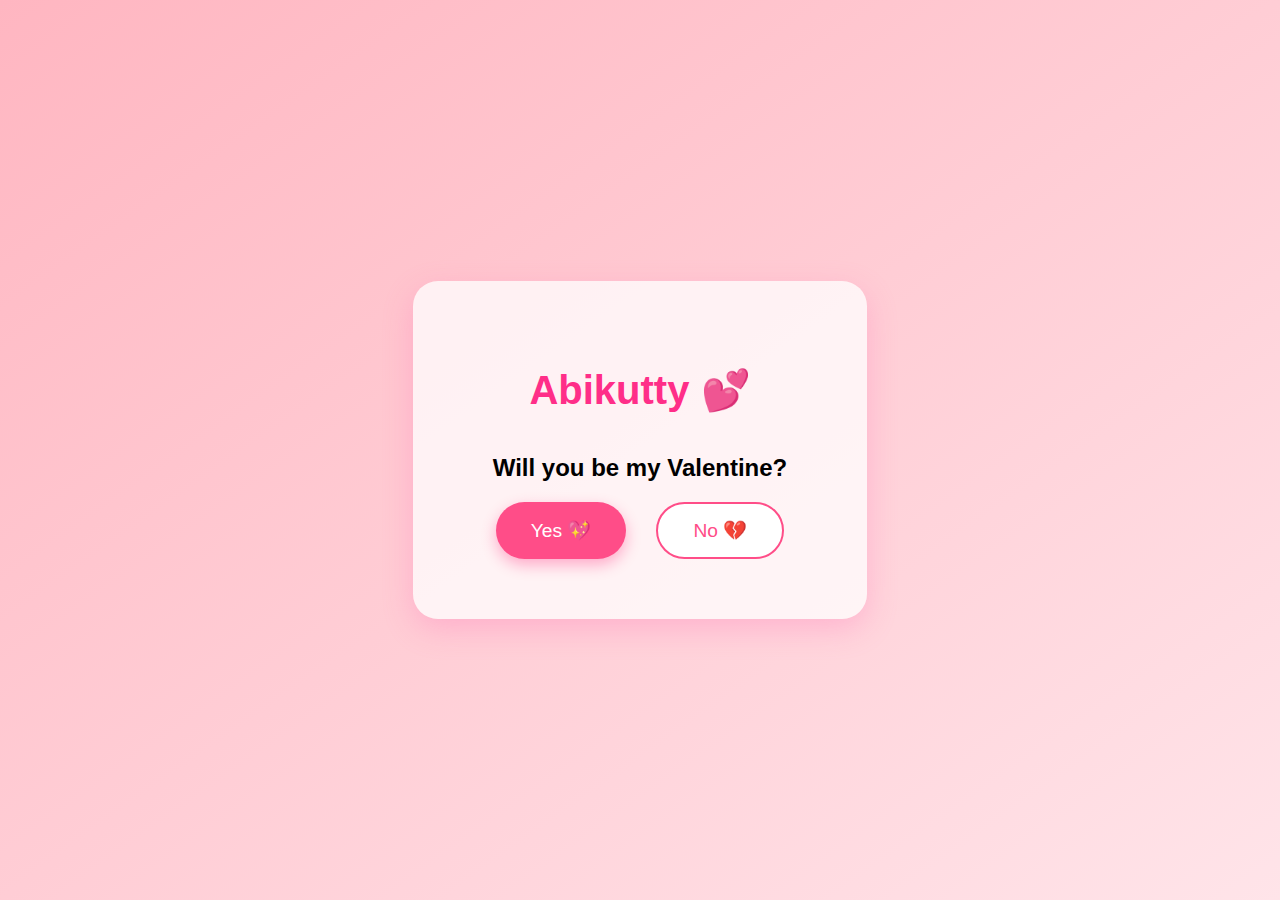
<file: index.html>
<!DOCTYPE html>
<html lang="en">
<head>
  <meta charset="UTF-8" />
  <meta name="viewport" content="width=device-width, initial-scale=1.0"/>
  <title>Valentine 💖</title>
  <link rel="stylesheet" href="style.css" />
</head>
<body>

  <div class="container">
    <h1 class="name">Abikutty 💕</h1>
    <h2>Will you be my Valentine?</h2>

    <div class="buttons">
      <button id="yesBtn">Yes 💖</button>
      <button id="noBtn">No 💔</button>
    </div>
  </div>

  <script src="script.js"></script>
</body>
</html>
</file>
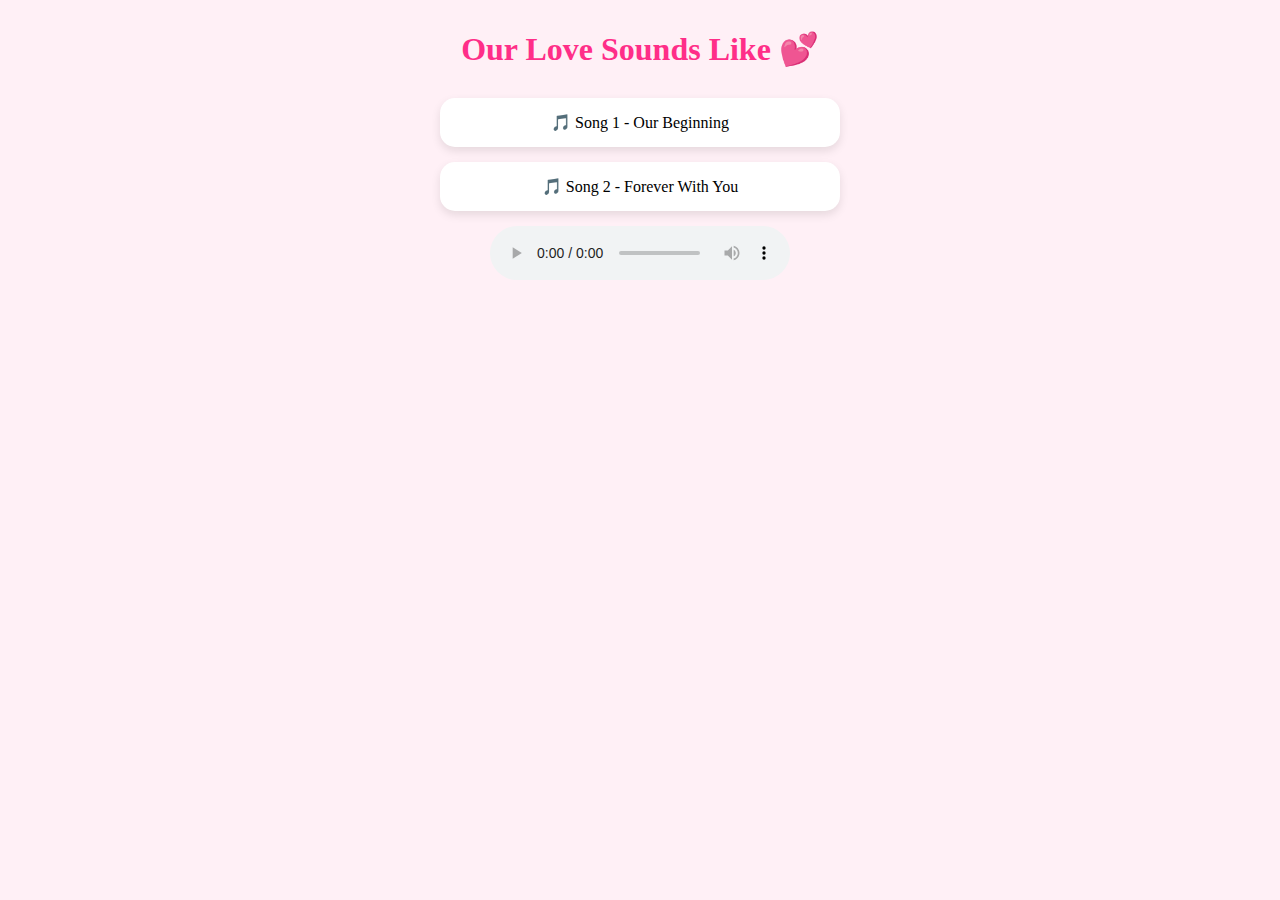
<file: gift1.html>
<!DOCTYPE html>
<html lang="en">
  <head>
    <meta charset="UTF-8" />
    <title>Our Love Sounds Like 🎶</title>
    <link rel="stylesheet" href="gift1.css" />
  </head>
  <body>
    <h1>Our Love Sounds Like 💕</h1>

    <div class="playlist">
      <div class="song" onclick="playSong('assets/song1.mp3')">
        🎵 Song 1 - Our Beginning
      </div>

      <div class="song" onclick="playSong('assets/song2.mp3')">
        🎵 Song 2 - Forever With You
      </div>
    </div>

    <audio id="player" controls></audio>

    <script src="gift1.js"></script>
  </body>
</html>
</file>
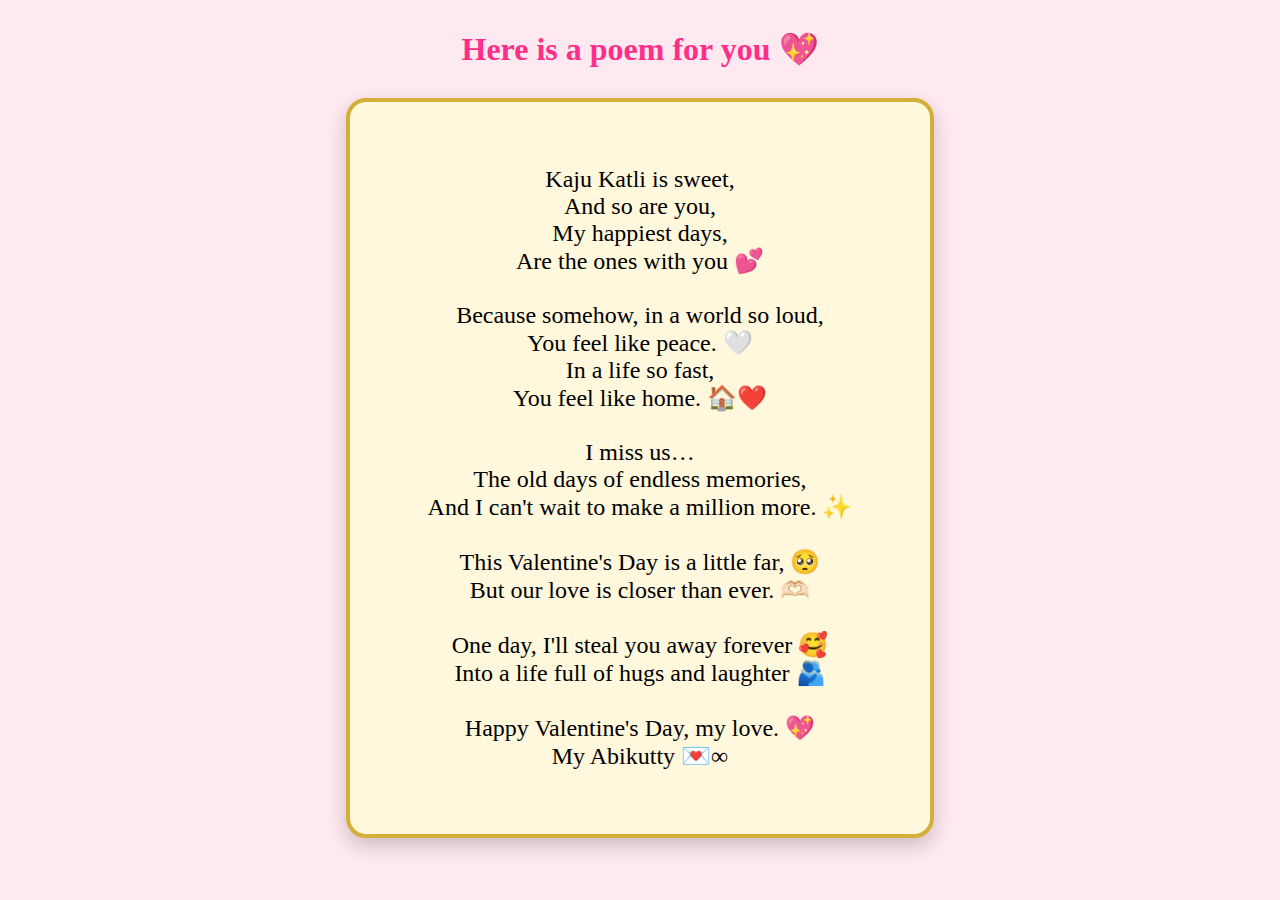
<file: gift2.html>
<!doctype html>
<html lang="en">
  <head>
    <meta charset="UTF-8" />
    <title>Poem For You 💌</title>
    <link rel="stylesheet" href="gift2.css" />
  </head>
  <body>
    <h1>Here is a poem for you 💖</h1>

    <div class="scroll">
      <p>
        Kaju Katli is sweet,<br />
        And so are you,<br />
        My happiest days,<br />
        Are the ones with you 💕<br /><br />

        Because somehow, in a world so loud,<br />
        You feel like peace. 🤍<br />
        In a life so fast,<br />
        You feel like home. 🏠❤️<br /><br />

        I miss us…<br />
        The old days of endless memories,<br />
        And I can't wait to make a million more. ✨<br /><br />

        This Valentine's Day is a little far, 🥺<br />
        But our love is closer than ever. 🫶🏻<br /><br />

        One day, I'll steal you away forever 🥰<br />
        Into a life full of hugs and laughter 🫂<br /><br />

        Happy Valentine's Day, my love. 💖<br />
        My Abikutty 💌∞<br />
      </p>
    </div>
  </body>
</html>
</file>
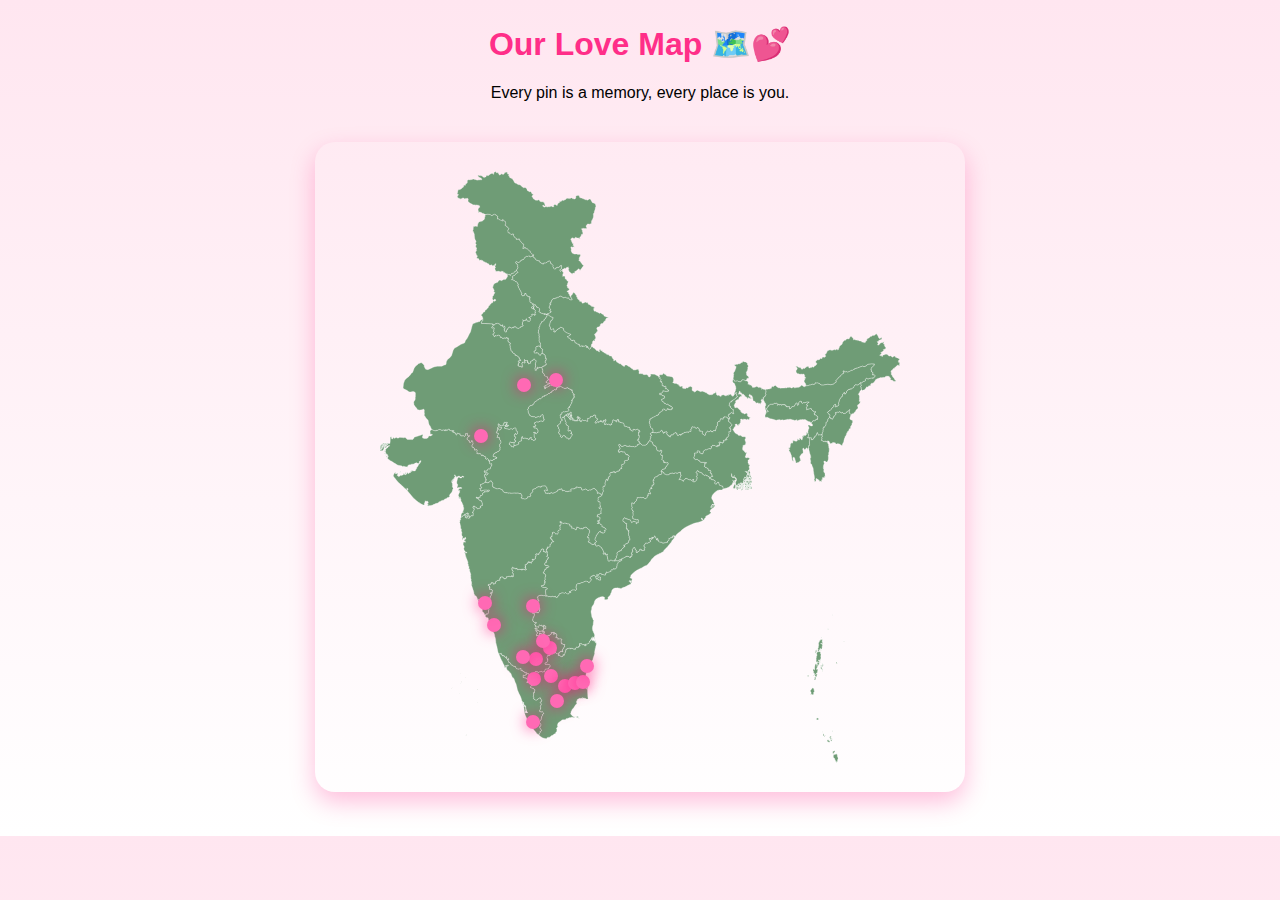
<file: gift3.html>
<!DOCTYPE html>
<html lang="en">
  <head>
    <meta charset="UTF-8" />
    <title>Our Love Map 💖</title>
    <link rel="stylesheet" href="gift3.css" />
  </head>
  <body>
    <h1>Our Love Map 🗺️💕</h1>
    <p>Every pin is a memory, every place is you.</p>

    <div id="map-wrapper">
      <!-- Use YOUR SVG -->
      <img src="assets/in.svg" id="india-map" />

      <!-- Pins Overlay -->
      <div id="pins-layer"></div>
    </div>

    <!-- Popup -->
    <div id="popup" class="popup hidden">
      <img id="popup-img" />
      <h2 id="popup-title"></h2>
      <p id="popup-desc"></p>
      <button onclick="closePopup()">Close 💗</button>
    </div>

    <script src="gift3.js"></script>
  </body>
</html>
</file>
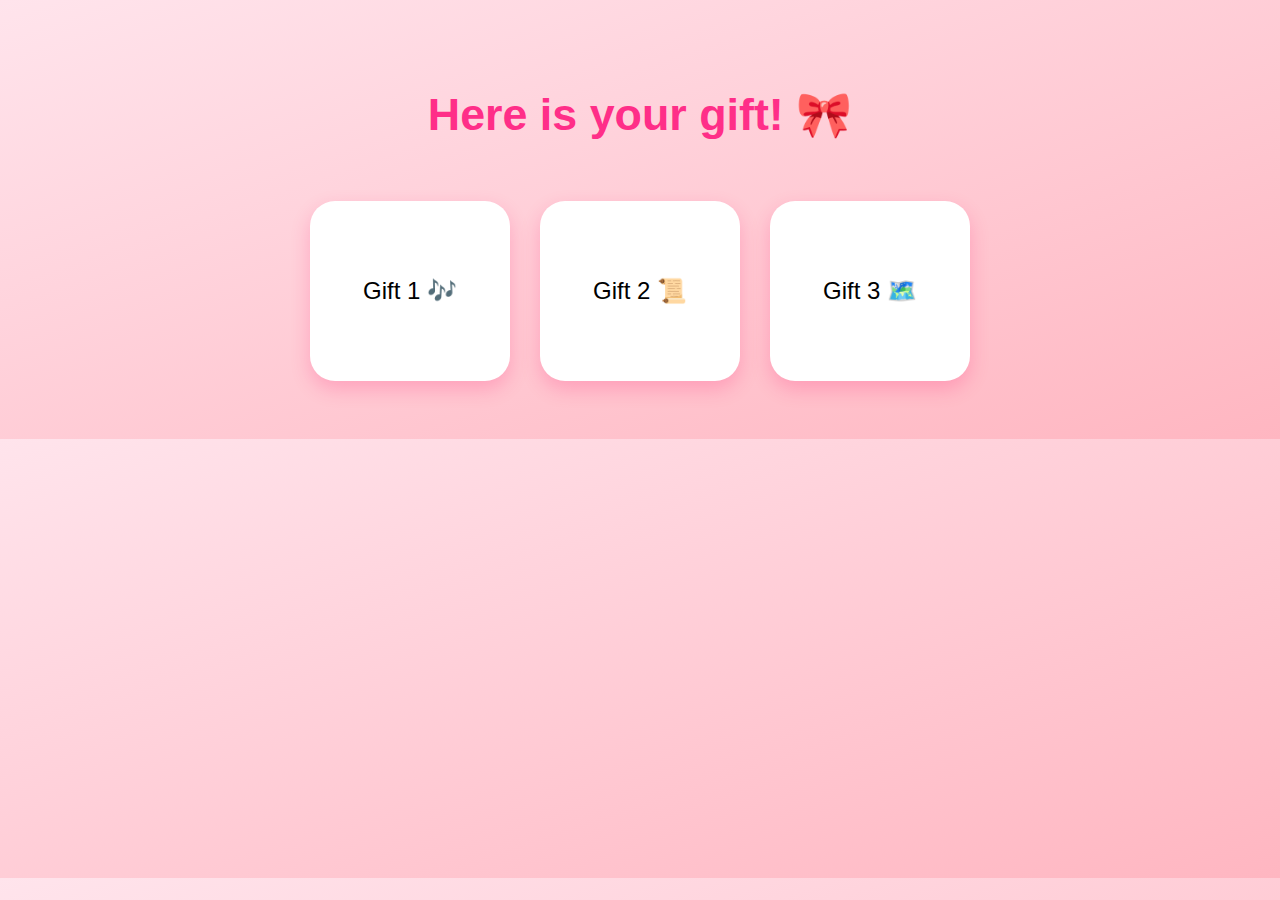
<file: yes.html>
<!DOCTYPE html>
<html lang="en">
  <head>
    <meta charset="UTF-8" />
    <title>Here is your gift!</title>
    <link rel="stylesheet" href="yes.css" />
  </head>
  <body>
    <h1>Here is your gift! 🎀</h1>

    <div class="cards">
      <div class="card" onclick="location.href='gift1.html'">Gift 1 🎶</div>
      <div class="card" onclick="location.href='gift2.html'">Gift 2 📜</div>
      <div class="card" onclick="location.href='gift3.html'">Gift 3 🗺️</div>
    </div>
  </body>
</html>
</file>
<file: style.css>
body {
  margin: 0;
  padding: 0;
  font-family: "Poppins", sans-serif;
  background: linear-gradient(to bottom right, #ffb6c1, #ffe4e9);
  height: 100vh;
  display: flex;
  justify-content: center;
  align-items: center;
}

.container {
  text-align: center;
  background: rgba(255, 255, 255, 0.75);
  padding: 60px 80px;
  border-radius: 25px;
  box-shadow: 0 10px 30px rgba(255, 105, 180, 0.3);
}

h1 {
  font-size: 2.5rem;
  color: #ff2e88;
  margin-bottom: 40px;
}

.buttons {
  position: relative;
  display: flex;
  justify-content: center;
  gap: 30px;
}

button {
  font-size: 1.2rem;
  padding: 15px 35px;
  border: none;
  border-radius: 50px;
  cursor: pointer;
  transition: 0.3s ease;
}

#yesBtn {
  background: #ff4d88;
  color: white;
  box-shadow: 0 6px 15px rgba(255, 0, 100, 0.3);
}

#yesBtn:hover {
  transform: scale(1.1);
}

#noBtn {
  background: white;
  color: #ff4d88;
  border: 2px solid #ff4d88;
  position: relative;
  transition: transform 0.3s ease;
}
</file>
<file: gift1.css>
body {
  font-family: Poppins;
  background: #fff0f6;
  text-align: center;
}

h1 {
  margin: 30px;
  color: #ff2e88;
}

/* Song Display Box */
.song-display {
  width: 350px;
  margin: 0 auto 40px auto;
  background: white;
  border-radius: 20px;
  padding: 20px;
  box-shadow: 0 6px 15px rgba(0, 0, 0, 0.15);
}

/* ✅ Image Fix */
.song-display img {
  width: 100%;
  max-width: 300px; /* prevents huge images */
  max-height: 250px; /* keeps height controlled */
  object-fit: contain; /* maintains aspect ratio */
  border-radius: 15px;
  display: block;
  margin: auto;
  transition: 0.3s ease;
}

/* Song Title */
.song-display p {
  margin-top: 15px;
  font-size: 1.2rem;
  color: #ff4d88;
}

/* Playlist */
.playlist {
  width: 400px;
  margin: auto;
}

.song {
  background: white;
  padding: 15px;
  margin: 15px 0;
  border-radius: 15px;
  cursor: pointer;
  box-shadow: 0 4px 10px rgba(0, 0, 0, 0.1);
  transition: 0.25s ease;
}

.song:hover {
  transform: scale(1.05);
}
</file>
<file: gift2.css>
body {
  background: #ffe9f0;
  font-family: "Georgia", cursive;
  text-align: center;
}

h1 {
  margin: 30px;
  color: #ff2e88;
  font-family: Poppins;
}

.scroll {
  width: 500px;
  margin: auto;
  background: #fff8dc;
  padding: 40px;
  border-radius: 20px;
  border: 4px solid #d4af37;
  box-shadow: 0 8px 20px rgba(0, 0, 0, 0.2);
  font-size: 1.5rem;
  font-family: "Brush Script MT", cursive;
}
</file>
<file: gift3.css>
body {
  margin: 0;
  font-family: "Poppins", sans-serif;
  text-align: center;
  background: linear-gradient(to bottom, #ffe6f0, white);
}

h1 {
  margin-top: 25px;
  color: #ff2e88;
}

#map-wrapper {
  width: 650px;
  margin: 40px auto;
  position: relative;
}

#india-map {
  width: 100%;
  border-radius: 20px;
  box-shadow: 0 10px 25px rgba(255, 0, 120, 0.25);
}

/* Pins Layer */
#pins-layer {
  position: absolute;
  inset: 0;
}

/* Pin Style */
.pin {
  position: absolute;
  width: 14px;
  height: 14px;
  background: hotpink;
  border-radius: 50%;
  transform: translate(-50%, -50%);
  cursor: pointer;
  box-shadow: 0 0 15px rgba(255, 0, 120, 0.75);
}

.pin:hover {
  transform: translate(-50%, -50%) scale(1.6);
}

/* Popup */
.popup {
  position: fixed;
  top: 50%;
  left: 50%;
  width: 340px;
  transform: translate(-50%, -50%);
  background: white;
  padding: 20px;
  border-radius: 20px;
  box-shadow: 0 0 25px rgba(0, 0, 0, 0.3);
  z-index: 999;
}

.popup img {
  width: 100%;
  border-radius: 15px;
}

.hidden {
  display: none;
}
</file>
<file: yes.css>
body {
  font-family: Poppins, sans-serif;
  background: linear-gradient(to bottom right, #ffe4ec, #ffb6c1);
  text-align: center;
  padding: 50px;
}

h1 {
  font-size: 2.8rem;
  color: #ff2e88;
}

.cards {
  display: flex;
  justify-content: center;
  gap: 30px;
  margin-top: 60px;
}

.card {
  width: 200px;
  height: 180px;
  background: white;
  border-radius: 25px;
  box-shadow: 0 8px 20px rgba(255, 0, 100, 0.2);
  display: flex;
  justify-content: center;
  align-items: center;
  font-size: 1.5rem;
  cursor: pointer;
  transition: 0.3s;
}

.card:hover {
  transform: scale(1.1);
}
</file>
